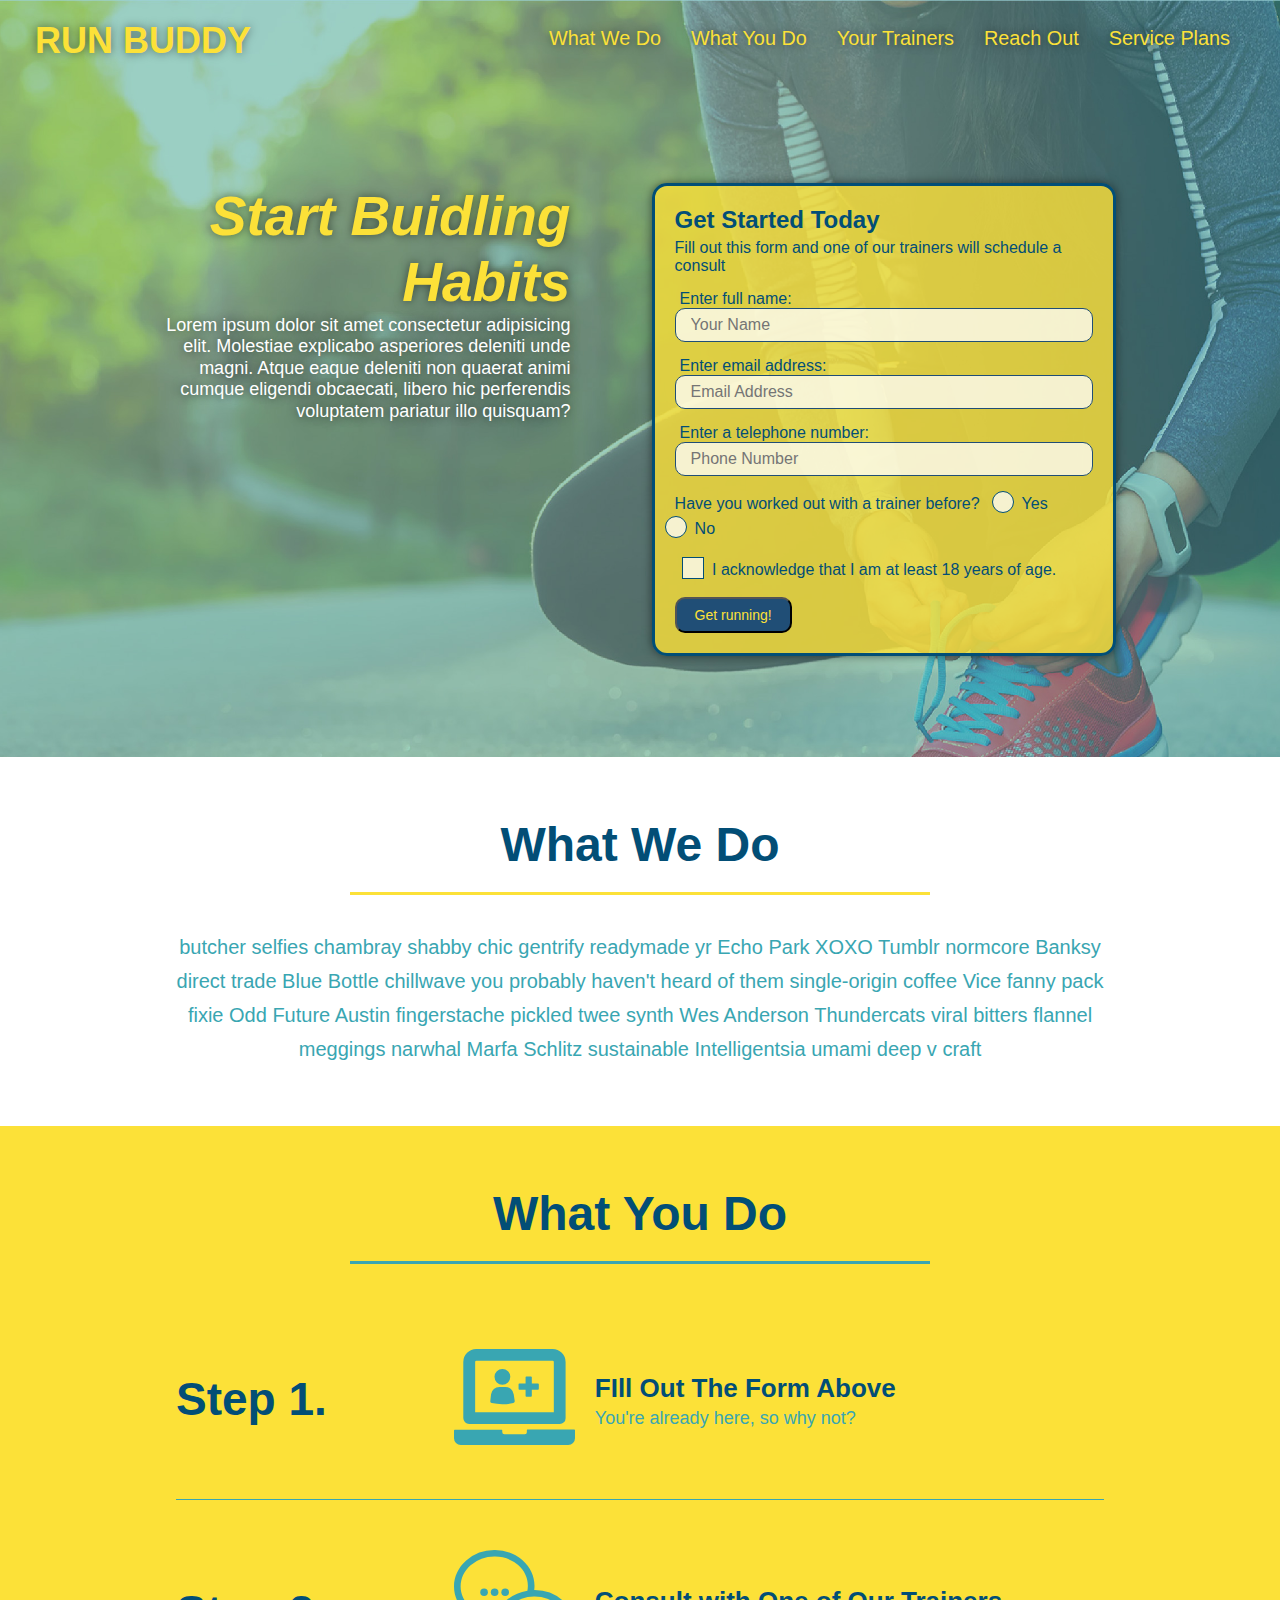
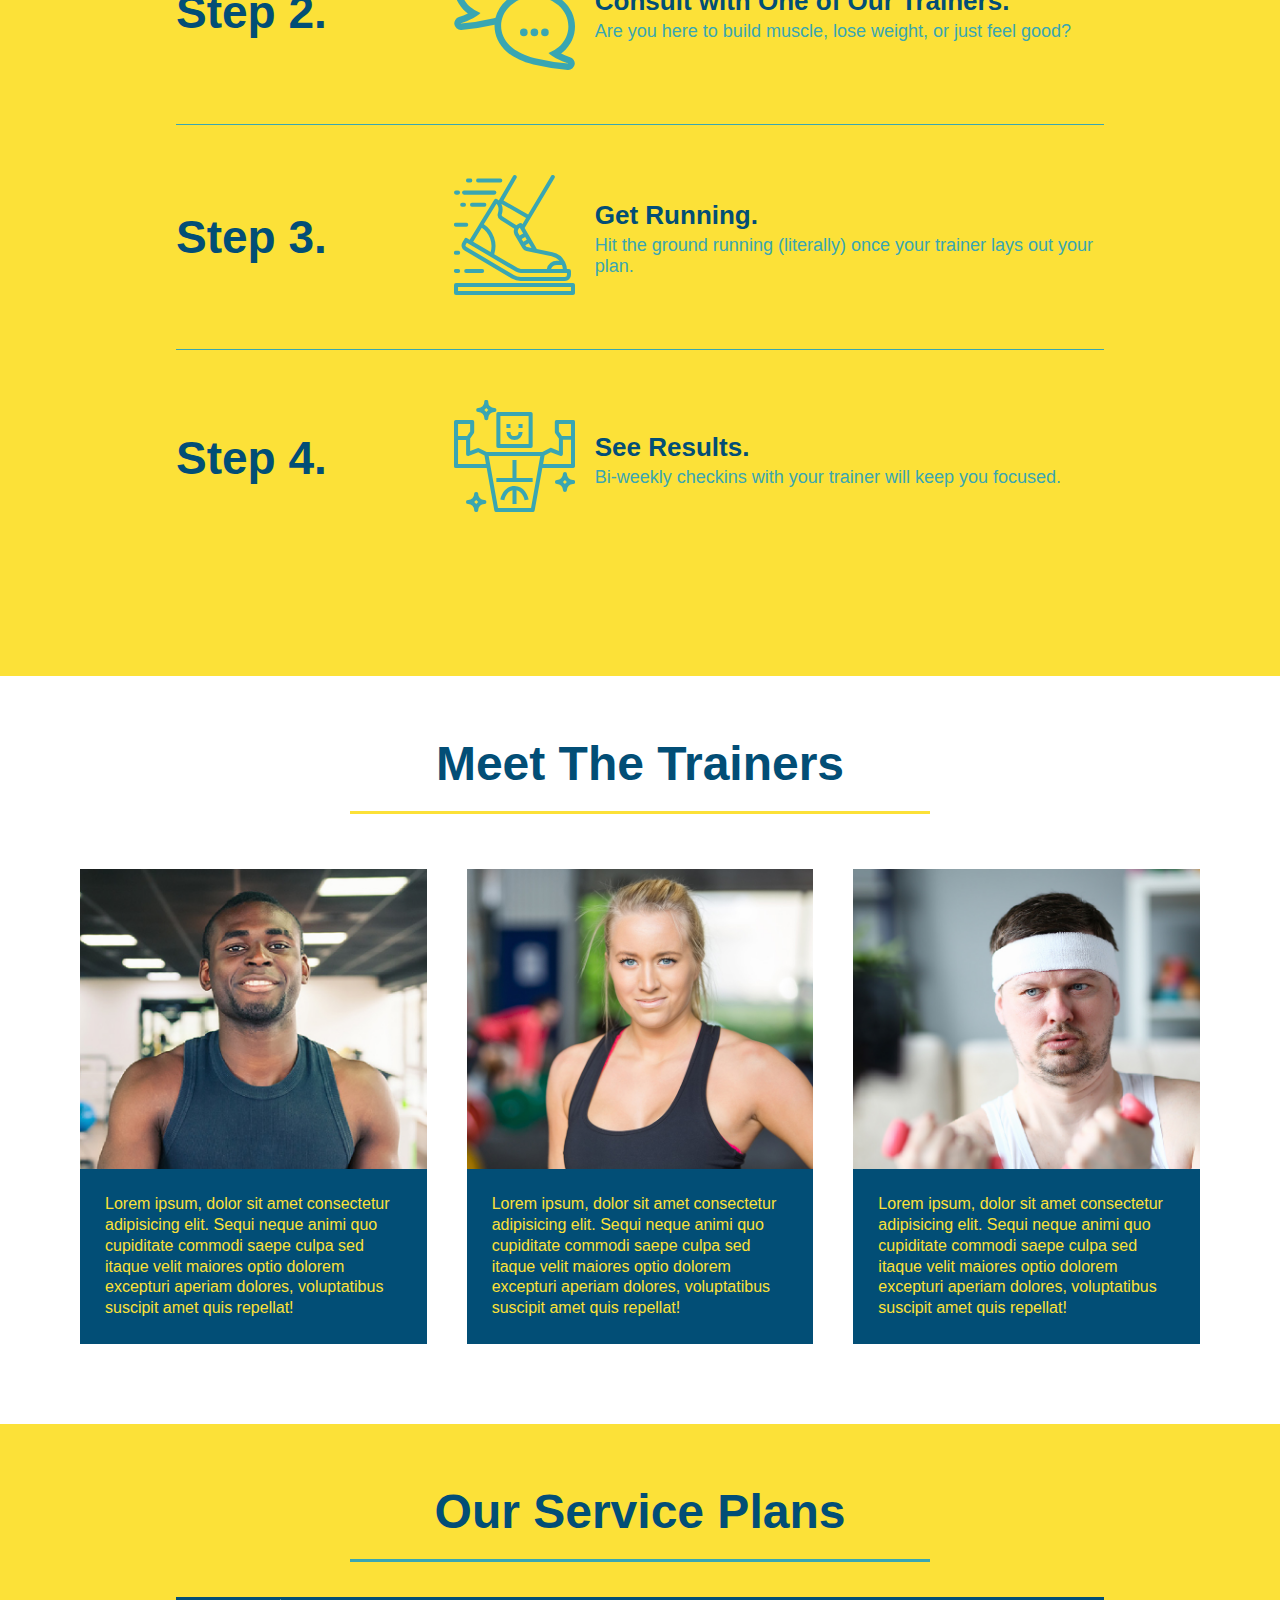
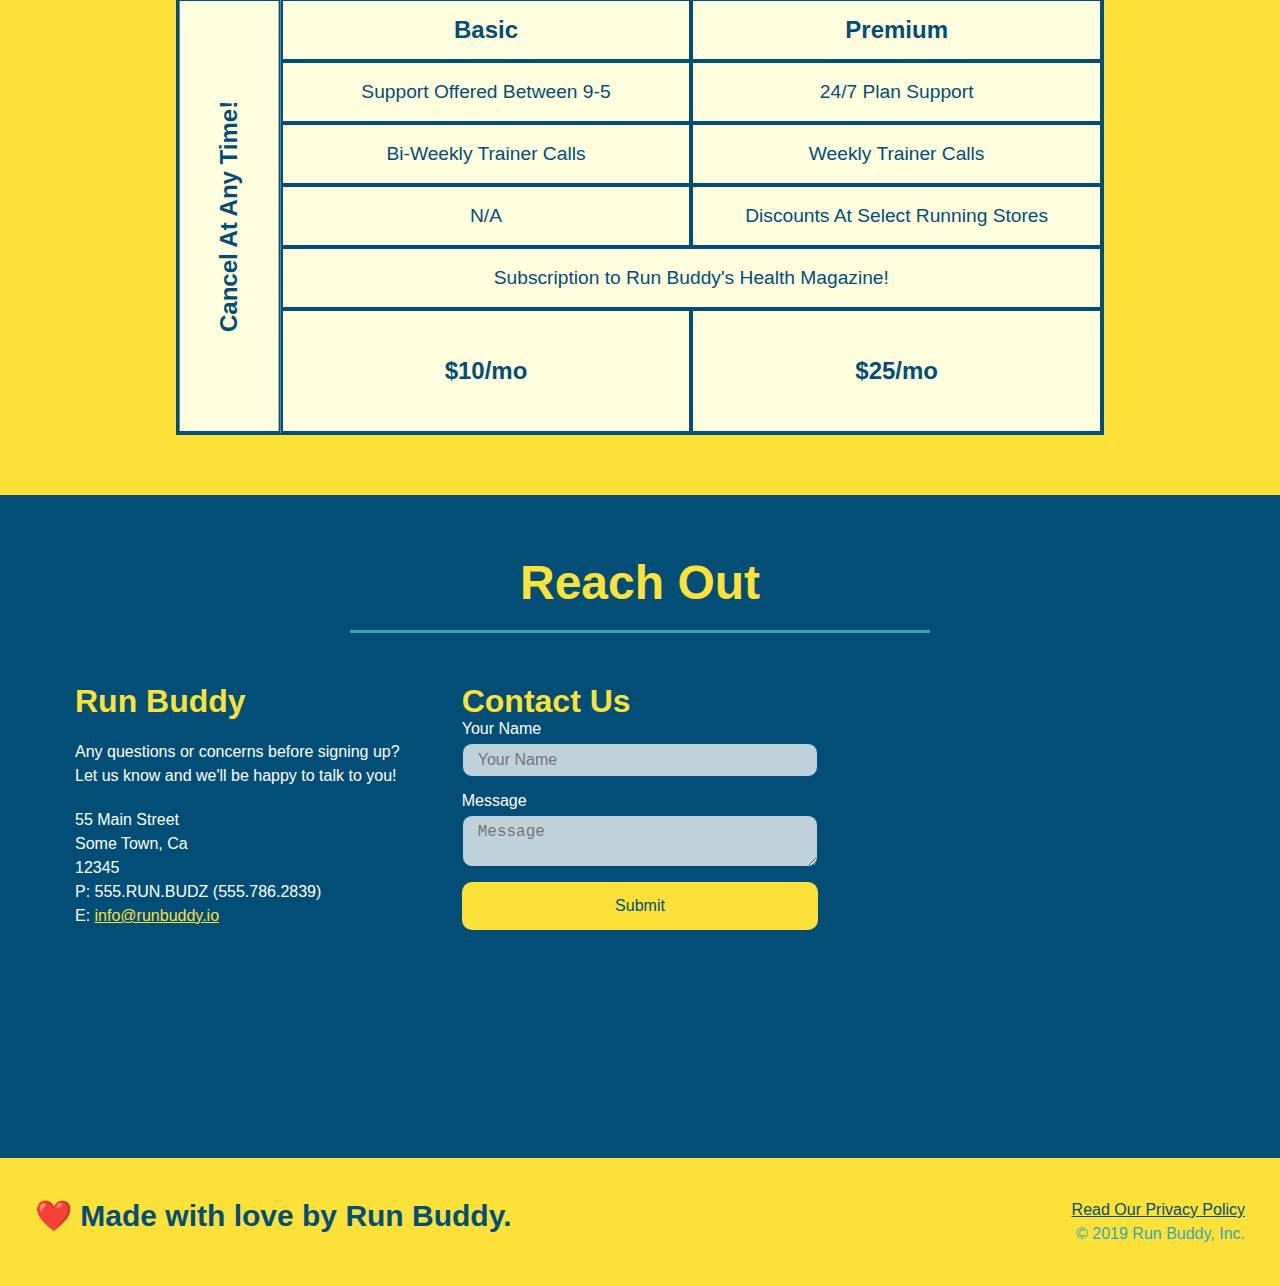
<file: index.html>
<!DOCTYPE html>
<html lang="en">

<head>
    <meta charset="UTF-8" />
    <title>Run Buddy!</title>

    <!-- Mobile -->
    <meta name="viewport" content="width=device-width, initial-scale=1.0" />
    <!-- CSS Style Sheet -->
    <link rel="stylesheet" href=" ./assets/css/style.css" />
</head>

<body>
    <!-- navigation -->
    <header>
        <h1>
            <a href="/">RUN BUDDY</a>
        </h1>
        <nav>
            <!-- Unordered list element -->
            <ul>
                <!-- List item element -->
                <li>
                    <!-- Anchor element -->
                    <a href="#what-we-do">What We Do</a>
                </li>
                <li>
                    <a href="#what-you-do">What You Do</a>
                </li>
                <li>
                    <a href="#your-trainers">Your Trainers</a>
                </li>
                <li>
                    <a href="#reach-out">Reach Out</a>
                </li>
                <li>
                    <a href="#service-plans">Service Plans</a>
                </li>
            </ul>
        </nav>
    </header>

    <!-- hero/jumbotron -->
    <section class="hero">
        <div class="hero-cta">
            <h2> Start Buidling Habits</h2>
            <p> Lorem ipsum dolor sit amet consectetur adipisicing elit. Molestiae explicabo asperiores
                deleniti unde magni. Atque eaque deleniti non quaerat animi cumque eligendi obcaecati,
                libero hic perferendis voluptatem pariatur illo quisquam?
            </p>
        </div>
        <div class="hero-form">
            <h3>Get Started Today</h3>
            <p>Fill out this form and one of our trainers will schedule a consult</p>

            <!-- Add form element -->
            <form>
                <label for="name">Enter full name:</label>
                <input type="text" placeholder="Your Name" name="name" id="name" class="form-input" />
                <label for="email">Enter email address:</label>
                <input type="email" placeholder="Email Address" name="email" id="email" class="form-input" />
                <label for="phone">Enter a telephone number:</label>
                <input type="tel" placeholder="Phone Number" name="phone" id="phone" class="form-input" />
                <p>
                    Have you worked out with a trainer before?
                    <span class="radio-wrapper">
                        <input type="radio" name="trainer-confirm" id="trainer-yes" />
                        <label for="trainer-yes">Yes</label>
                    </span>
                    <span class="radio-wrapper">
                        <input type="radio" name="trainer-confirm" id="trainer-no" />
                        <label for="trainer-no">No</label>
                    </span>
                </p>
                <p>
                    <span class="checkbox-wrapper">
                        <input type="checkbox" name="age-confirm" id="checkbox" />
                        <label for="checkbox">I acknowledge that I am at least 18 years of age.</label>
                    </span>
                </p>
                <button type="submit">
                    Get running!
                </button>
            </form>
        </div>
    </section>
    <!-- end hero -->

    <!-- "what we do" section-->
    <section id="what-we-do" class="intro">
        <div class="flex-row">
            <h2 class="section-title primary-border">What We Do</h2>
        </div>
        <div class="flex-row">
            <p>
                butcher selfies chambray shabby chic gentrify readymade yr Echo Park XOXO Tumblr normcore Banksy direct
                trade Blue Bottle chillwave you probably haven't heard of them single-origin coffee Vice fanny pack
                fixie
                Odd Future Austin fingerstache pickled twee synth Wes Anderson Thundercats viral bitters flannel
                meggings
                narwhal Marfa Schlitz sustainable Intelligentsia umami deep v craft
            </p>
        </div>
    </section>

    <!-- "what you do" section -->
    <section id="what-you-do" class="steps">
        <div class="flex-row">
            <h2 class="section-title secondary-border">What You Do</h2>
        </div>
        <div class="step">
            <h3>Step 1. </h3>
            <div class="step-info">
                <div class="step-img">
                    <img src="./assets/images/step-1.svg" alt="" />
                </div>
                <div class="step-text">
                    <h4>FIll Out The Form Above</h4>
                    <p>You're already here, so why not?</p>
                </div>
            </div>
        </div>

        <div class="step">
            <h3>Step 2. </h3>
            <div class="step-info">
                <div class="step-img">
                    <img src="./assets/images/step-2.svg" alt="" />
                </div>
                <div class="step-text">
                    <h4>Consult with One of Our Trainers.</h4>
                    <p>Are you here to build muscle, lose weight, or just feel good?</p>
                </div>
            </div>
        </div>

        <div class="step">
            <h3>Step 3. </h3>
            <div class="step-info">
                <div class="step-img">
                    <img src="./assets/images/step-3.svg" alt="" />
                </div>
                <div class="step-text">
                    <h4>Get Running.</h4>
                    <p>Hit the ground running (literally) once your trainer lays out your plan.</p>
                </div>
            </div>
        </div>

        <div class="step">
            <h3>Step 4. </h3>
            <div class="step-info">
                <div class="step-img">
                    <img src="./assets/images/step-4.svg" alt="" />
                </div>
                <div class="step-text">
                    <h4>See Results.</h4>
                    <p>Bi-weekly checkins with your trainer will keep you focused.</p>
                </div>
            </div>
        </div>

    </section>

    <!-- "meet the trainers" section-->
    <section id="your-trainers">
        <div class="flex-row">
            <h2 class="section-title primary-border">
                Meet The Trainers</h2>
        </div>

        <!-- first trainer bio -->
        <div class="trainers">
            <article class="trainer">
                <div class="trainer-img trainer-1">
                  <div>
                    <h3>Arron Stephens</h3>
                    <h4>Speed / Strength</h4>
                  </div>
                </div>
                <div class="trainer-bio">
                    <h3>Arron Stephens</h3>
                    <h4>Speed / Strength</h4>
                  <p>
                    Lorem ipsum, dolor sit amet consectetur adipisicing elit. Sequi neque animi quo cupiditate commodi saepe culpa sed itaque velit maiores optio dolorem excepturi aperiam dolores, voluptatibus suscipit amet quis repellat!
                  </p>
                </div>
              </article>

            <!-- second trainer bio -->
            <article class="trainer">
                <div class="trainer-img trainer-2">
                  <div>
                    <h3>Joanna Gill</h3>
                    <h4>Endurance</h4>
                  </div>
                </div>
                <div class="trainer-bio">
                    <h3>Joanna Gill</h3>
                    <h4>Endurance</h4>
                  <p>
                    Lorem ipsum, dolor sit amet consectetur adipisicing elit. Sequi neque animi quo cupiditate commodi saepe culpa sed itaque velit maiores optio dolorem excepturi aperiam dolores, voluptatibus suscipit amet quis repellat!
                  </p>
                </div>
              </article>

            <!-- third trainer bio -->
            <article class="trainer">
                <div class="trainer-img trainer-3">
                  <div>
                    <h3>Harry "the Headband" Smtih</h3>
                    <h4>Strength</h4>
                  </div>
                </div>
                <div class="trainer-bio">
                    <h3>Harry "the Headband" Smtih</h3>
                    <h4>Strength</h4>
                  <p>
                    Lorem ipsum, dolor sit amet consectetur adipisicing elit. Sequi neque animi quo cupiditate commodi saepe culpa sed itaque velit maiores optio dolorem excepturi aperiam dolores, voluptatibus suscipit amet quis repellat!
                  </p>
                </div>
              </article>
        </div>
    </section>

    <!-- Grid -->
    <section id="service-plans" class="services">
        <h2 class="section-title secondary-border">
            Our Service Plans
        </h2>
        <div class="service-grid-wrapper">
            <div class="service-grid-container">
                <!-- Headers -->
                <div class="service-grid-item grid-head basic">
                    Basic
                </div>
                <div class="service-grid-item grid-head premium">
                    Premium
                </div>
                <!-- Body -->
                <div class="service-grid-item basic">
                    Support Offered Between 9-5
                </div>

                <div class="service-grid-item premium">
                    24/7 Plan Support
                </div>

                <div class="service-grid-item basic">
                    Bi-Weekly Trainer Calls
                </div>

                <div class="service-grid-item premium">
                    Weekly Trainer Calls
                </div>

                <div class="service-grid-item basic">
                    N/A
                </div>

                <div class="service-grid-item premium">
                    Discounts At Select Running Stores
                </div>

                <div class="service-grid-item both">
                    Subscription to Run Buddy's Health Magazine!
                </div>

                <div class="service-grid-item grid-price basic">
                    $10/mo
                </div>

                <div class="service-grid-item grid-price premium">
                    $25/mo
                </div>

                <div class="service-grid-item cancel">
                    Cancel At Any Time!
                </div>
            </div> <!-- div service-grid-container -->
        </div> <!-- div service-grid-wrapper -->
    </section>
    <!-- "reach out" section -->
    <section id="reach-out" class="contact">
        <div class="flex-row">
            <h2 class="section-title secondary-border">Reach Out</h2>
        </div>

        <div class="contact-info">
            <div>
                <h3>Run Buddy</h3>
                <p>
                    Any questions or concerns before signing up?
                    <br />
                    Let us know and we'll be happy to talk to you!
                </p>
                <address>
                    55 Main Street <br />
                    Some Town, Ca <br />
                    12345<br />
                    P: 555.RUN.BUDZ (555.786.2839)<br />
                    E: <a href="mailto:info@runbuddy.io">info@runbuddy.io</a>
                </address>
            </div>

            <!-- Contact form -->
            <div class="contact-form">
                <h3>Contact Us</h3>
                <form>
                    <label for="contact-name">Your Name</label>
                    <input type="text" id="contact-name" placeholder="Your Name" />

                    <label for="contact-message">Message</label>
                    <textarea id="contact-message" placeholder="Message"></textarea>

                    <button type="submit">Submit</button>
                </form>
            </div>

            <iframe
                src="https://www.google.com/maps/embed?pb=!1m18!1m12!1m3!1d3027.8630593709336!2d-111.97360408473523!3d40.632901879340686!2m3!1f0!2f0!3f0!3m2!1i1024!2i768!4f13.1!3m3!1m2!1s0x87528ea37457ff85%3A0x1d6c4b66706027a3!2s6507%20Westbrook%20Dr%20W%2C%20West%20Jordan%2C%20UT%2084084!5e0!3m2!1sen!2sus!4v1603936487945!5m2!1sen!2sus"
                frameborder="0" allowfullscreen style="border:0">
            </iframe>
        </div>
    </section>

    <!-- footer -->
    <footer>
        <h2>❤️ Made with love by Run Buddy.</h2>
        <div>
            <a href="./privacy-policy.html">Read Our Privacy Policy</a><br />
            &copy; 2019 Run Buddy, Inc.
        </div>
    </footer>
</body>

</html>
</file>
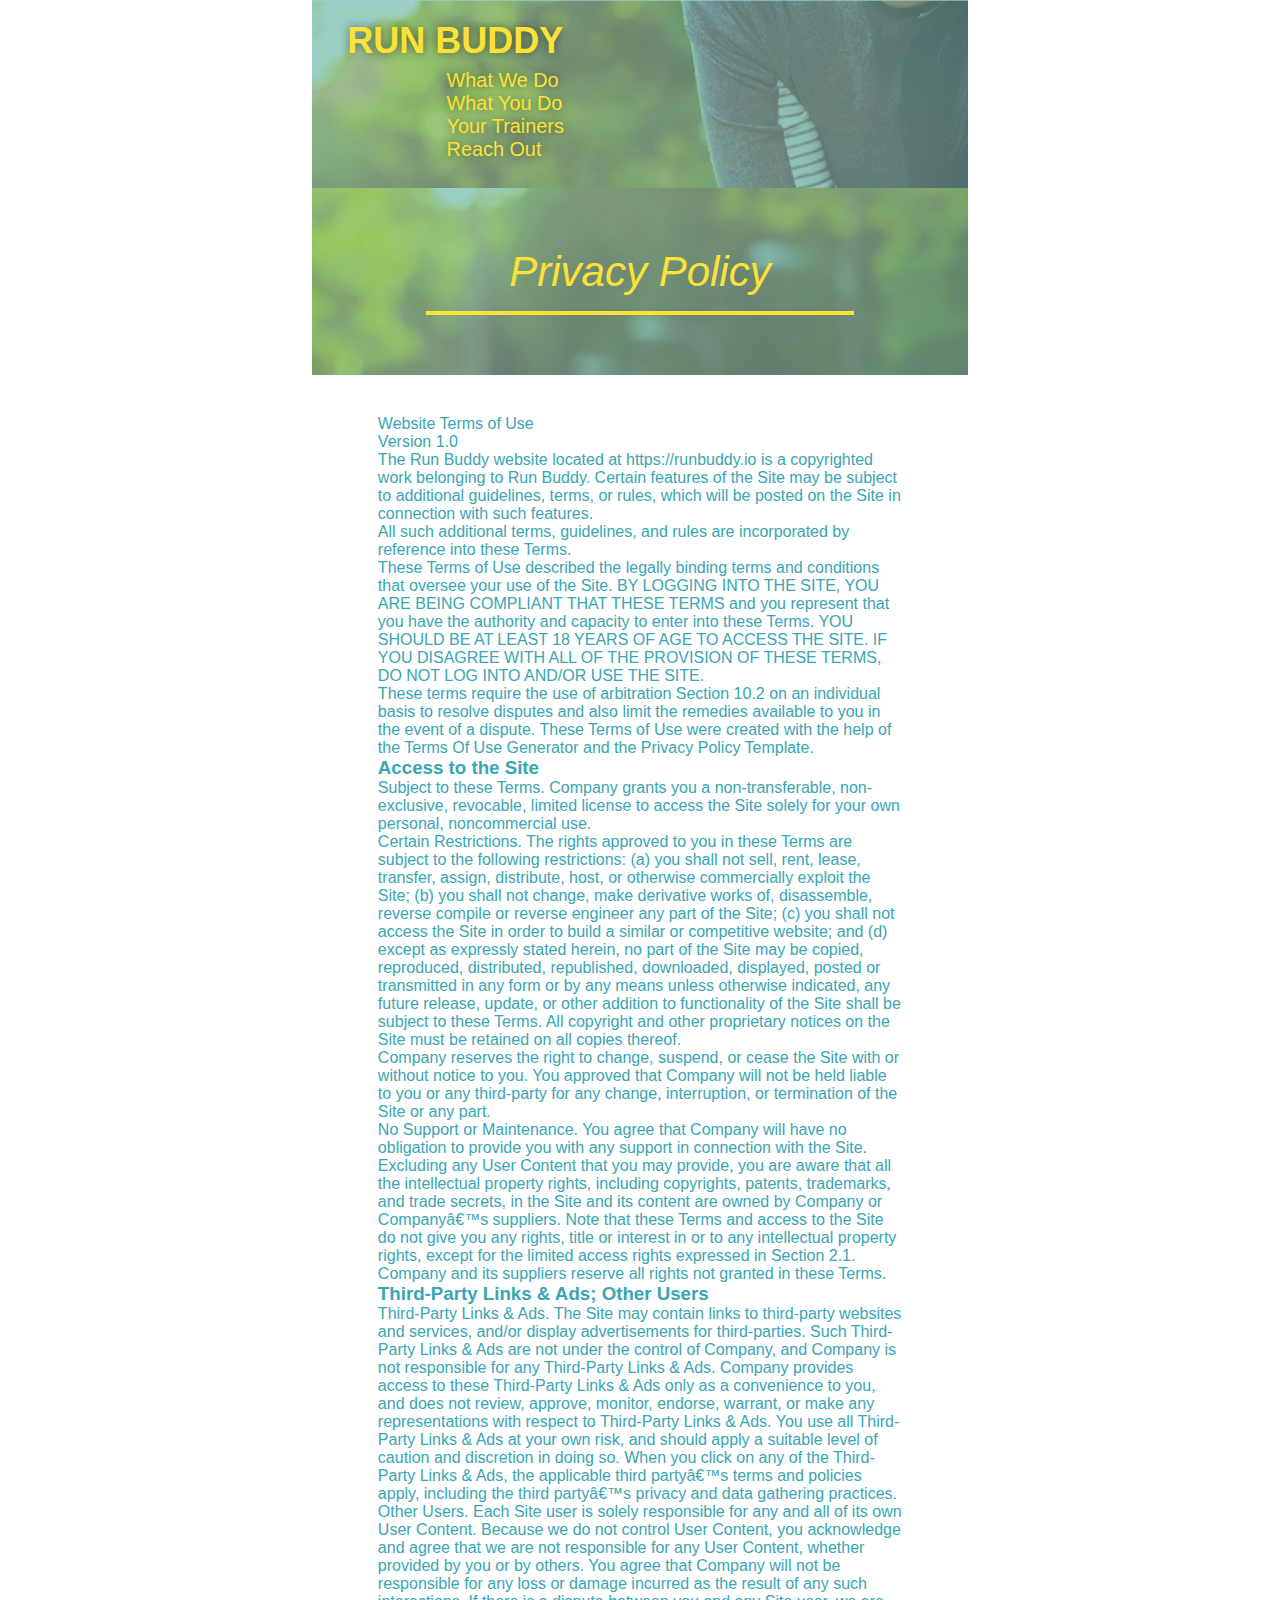
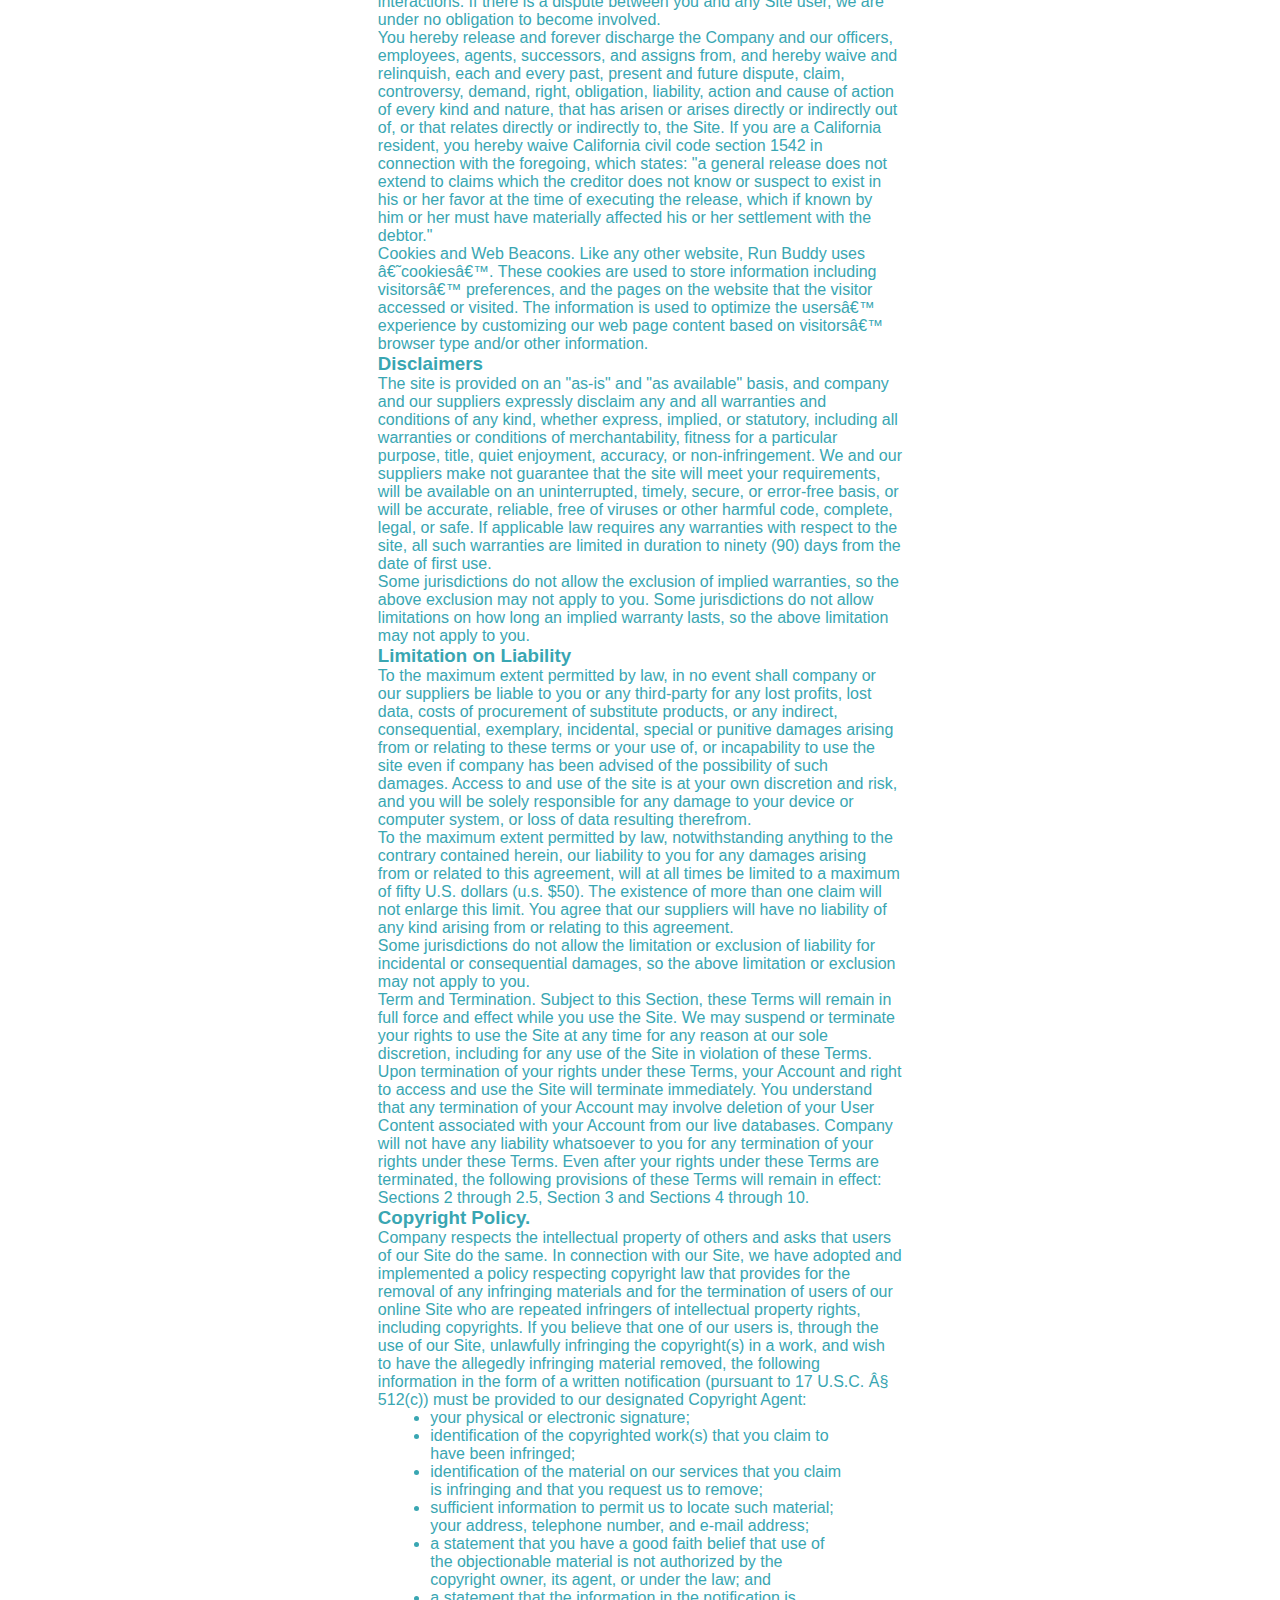
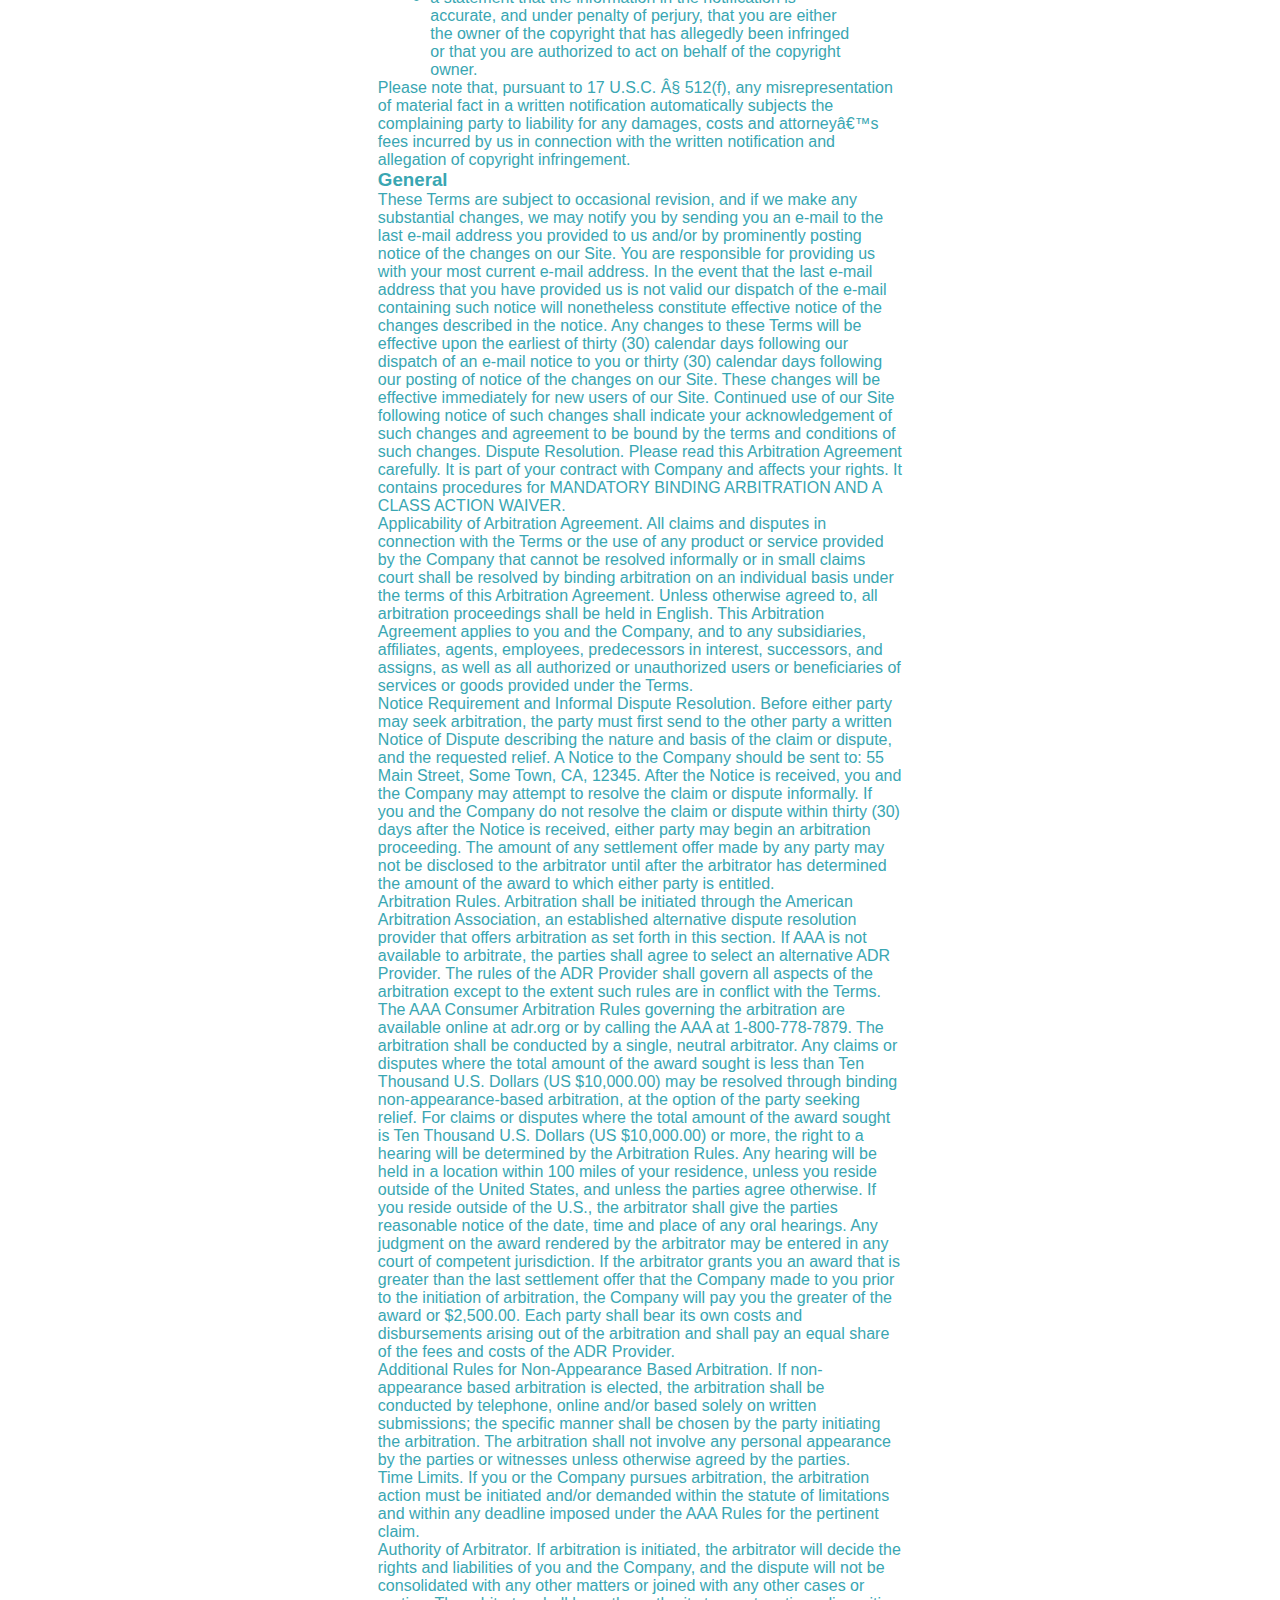
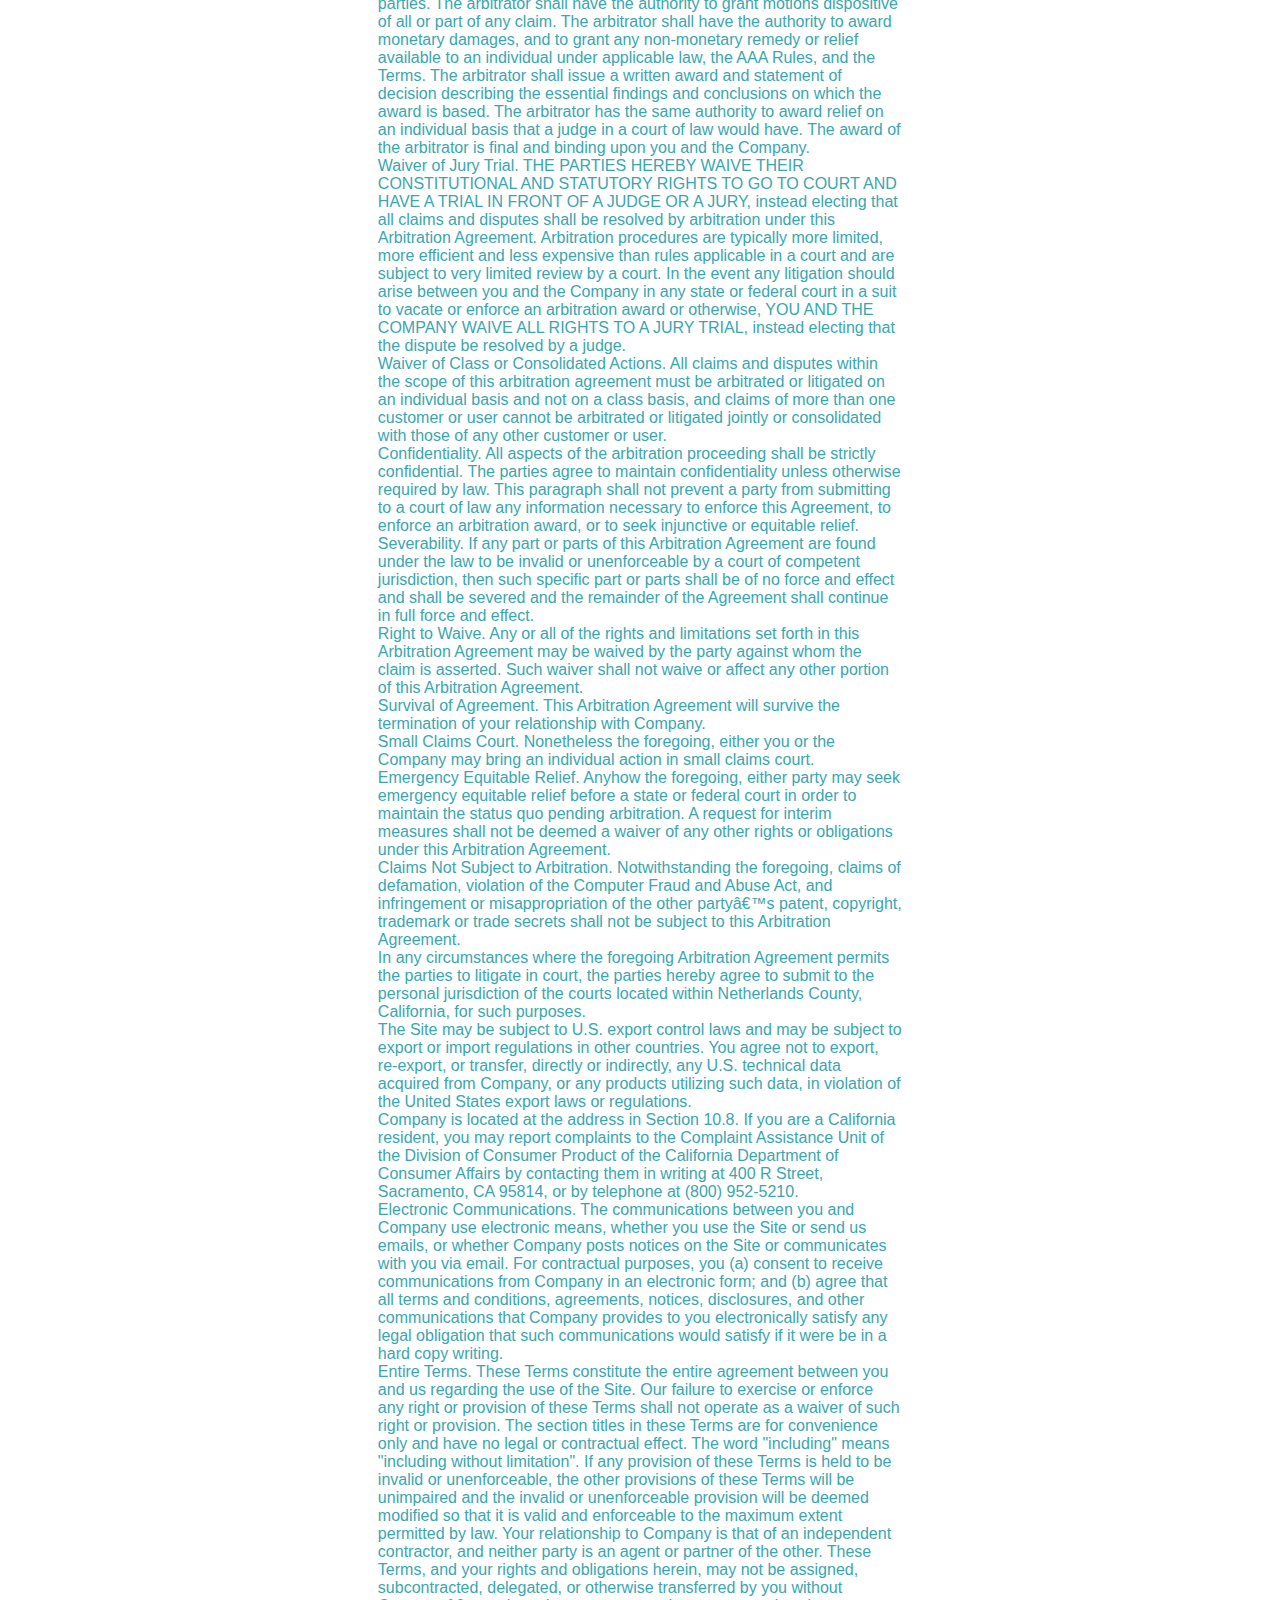
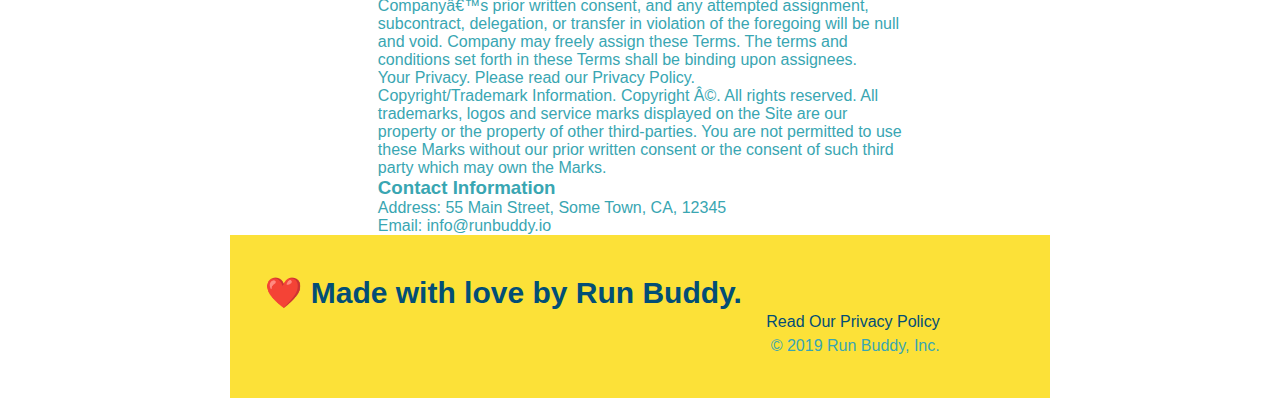
<file: privacy-policy.html>
<!DOCTYPE html>
<html lang="en">
    <head>
        <meta charset="UTF-8" />
        <title>Privacy Policy - Run Buddy</title>

        <!-- Mobile -->
        <meta name="viewport" content="width=device-width, initial-scale=1.0" />

        <!-- stylesheets -->
        <link rel="stylesheet" href="./assets/css/style.css" />
        <link rel="stylesheet" href="assets/css/secondary-styles.css" />
    </head>
    <body>
        <!-- Navigation -->
        <header>
            <h1>
                <a href="/">RUN BUDDY</a>
            </h1>
            <nav>
                <!-- Unordered list element -->
                <ul>
                    <!-- List item element -->
                    <li>
                        <!-- Anchor element -->
                        <a href="./index.html#what-we-do">What We Do</a>
                    </li>
                    <li>
                        <a href="./index.html#what-you-do">What You Do</a>
                    </li>
                    <li>
                        <a href="./index.html#your-trainers">Your Trainers</a>
                    </li>
                    <li>
                        <a href="./index.html#reach-out">Reach Out</a>
                    </li>
                </ul>
            </nav>
            </header>

            <section class="hero">
                <h2 class="page-title">
                    Privacy Policy
                </h2>
            </section>
        <!-- Privacy Policy -->
            <article class="secondary content">
                
      <p>
        Website Terms of Use
      </p>

      <p>
        Version 1.0
      </p>

      <p>
        The Run Buddy website located at https://runbuddy.io is a copyrighted work belonging to Run Buddy. Certain
        features of the Site may be subject to additional guidelines, terms, or rules, which will be posted on the Site
        in connection with such features.
      </p>

      <p>
        All such additional terms, guidelines, and rules are incorporated by reference into these Terms.
      </p>

      <p>
        These Terms of Use described the legally binding terms and conditions that oversee your use of the Site. BY
        LOGGING INTO THE SITE, YOU ARE BEING COMPLIANT THAT THESE TERMS and you represent that you have the authority
        and capacity to enter into these Terms. YOU SHOULD BE AT LEAST 18 YEARS OF AGE TO ACCESS THE SITE. IF YOU
        DISAGREE WITH ALL OF THE PROVISION OF THESE TERMS, DO NOT LOG INTO AND/OR USE THE SITE.
      </p>

      <p>
        These terms require the use of arbitration Section 10.2 on an individual basis to resolve disputes and also
        limit the remedies available to you in the event of a dispute. These Terms of Use were created with the help of
        the Terms Of Use Generator and the Privacy Policy Template.
      </p>

      <h3>
        Access to the Site
      </h3>

      <p>
        Subject to these Terms. Company grants you a non-transferable, non-exclusive, revocable, limited license to
        access the Site solely for your own personal, noncommercial use.
      </p>

      <p>
        Certain Restrictions. The rights approved to you in these Terms are subject to the following restrictions: (a)
        you shall not sell, rent, lease, transfer, assign, distribute, host, or otherwise commercially exploit the Site;
        (b) you shall not change, make derivative works of, disassemble, reverse compile or reverse engineer any part of
        the Site; (c) you shall not access the Site in order to build a similar or competitive website; and (d) except
        as expressly stated herein, no part of the Site may be copied, reproduced, distributed, republished, downloaded,
        displayed, posted or transmitted in any form or by any means unless otherwise indicated, any future release,
        update, or other addition to functionality of the Site shall be subject to these Terms. All copyright and other
        proprietary notices on the Site must be retained on all copies thereof.
      </p>

      <p>
        Company reserves the right to change, suspend, or cease the Site with or without notice to you. You approved
        that Company will not be held liable to you or any third-party for any change, interruption, or termination of
        the Site or any part.
      </p>

      <p>
        No Support or Maintenance. You agree that Company will have no obligation to provide you with any support in
        connection with the Site.
      </p>

      <p>
        Excluding any User Content that you may provide, you are aware that all the intellectual property rights,
        including copyrights, patents, trademarks, and trade secrets, in the Site and its content are owned by Company
        or Companyâ€™s suppliers. Note that these Terms and access to the Site do not give you any rights, title or
        interest in or to any intellectual property rights, except for the limited access rights expressed in Section
        2.1. Company and its suppliers reserve all rights not granted in these Terms.
      </p>

      <h3>
        Third-Party Links & Ads; Other Users
      </h3>

      <p>
        Third-Party Links & Ads. The Site may contain links to third-party websites and services, and/or display
        advertisements for third-parties. Such Third-Party Links & Ads are not under the control of Company, and Company
        is not responsible for any Third-Party Links & Ads. Company provides access to these Third-Party Links & Ads
        only as a convenience to you, and does not review, approve, monitor, endorse, warrant, or make any
        representations with respect to Third-Party Links & Ads. You use all Third-Party Links & Ads at your own risk,
        and should apply a suitable level of caution and discretion in doing so. When you click on any of the
        Third-Party Links & Ads, the applicable third partyâ€™s terms and policies apply, including the third partyâ€™s
        privacy and data gathering practices.
      </p>

      <p>
        Other Users. Each Site user is solely responsible for any and all of its own User Content. Because we do not
        control User Content, you acknowledge and agree that we are not responsible for any User Content, whether
        provided by you or by others. You agree that Company will not be responsible for any loss or damage incurred as
        the result of any such interactions. If there is a dispute between you and any Site user, we are under no
        obligation to become involved.
      </p>

      <p>
        You hereby release and forever discharge the Company and our officers, employees, agents, successors, and
        assigns from, and hereby waive and relinquish, each and every past, present and future dispute, claim,
        controversy, demand, right, obligation, liability, action and cause of action of every kind and nature, that has
        arisen or arises directly or indirectly out of, or that relates directly or indirectly to, the Site. If you are
        a California resident, you hereby waive California civil code section 1542 in connection with the foregoing,
        which states: "a general release does not extend to claims which the creditor does not know or suspect to exist
        in his or her favor at the time of executing the release, which if known by him or her must have materially
        affected his or her settlement with the debtor."
      </p>

      <p>
        Cookies and Web Beacons. Like any other website, Run Buddy uses â€˜cookiesâ€™. These cookies are used to store
        information including visitorsâ€™ preferences, and the pages on the website that the visitor accessed or visited.
        The information is used to optimize the usersâ€™ experience by customizing our web page content based on visitorsâ€™
        browser type and/or other information.
      </p>

      <h3>
        Disclaimers
      </h3>

      <p>
        The site is provided on an "as-is" and "as available" basis, and company and our suppliers expressly disclaim
        any and all warranties and conditions of any kind, whether express, implied, or statutory, including all
        warranties or conditions of merchantability, fitness for a particular purpose, title, quiet enjoyment, accuracy,
        or non-infringement. We and our suppliers make not guarantee that the site will meet your requirements, will be
        available on an uninterrupted, timely, secure, or error-free basis, or will be accurate, reliable, free of
        viruses or other harmful code, complete, legal, or safe. If applicable law requires any warranties with respect
        to the site, all such warranties are limited in duration to ninety (90) days from the date of first use.
      </p>

      <p>
        Some jurisdictions do not allow the exclusion of implied warranties, so the above exclusion may not apply to
        you. Some jurisdictions do not allow limitations on how long an implied warranty lasts, so the above limitation
        may not apply to you.
      </p>

      <h3>
        Limitation on Liability
      </h3>

      <p>
        To the maximum extent permitted by law, in no event shall company or our suppliers be liable to you or any
        third-party for any lost profits, lost data, costs of procurement of substitute products, or any indirect,
        consequential, exemplary, incidental, special or punitive damages arising from or relating to these terms or
        your use of, or incapability to use the site even if company has been advised of the possibility of such
        damages. Access to and use of the site is at your own discretion and risk, and you will be solely responsible
        for any damage to your device or computer system, or loss of data resulting therefrom.
      </p>

      <p>
        To the maximum extent permitted by law, notwithstanding anything to the contrary contained herein, our liability
        to you for any damages arising from or related to this agreement, will at all times be limited to a maximum of
        fifty U.S. dollars (u.s. $50). The existence of more than one claim will not enlarge this limit. You agree that
        our suppliers will have no liability of any kind arising from or relating to this agreement.
      </p>

      <p>
        Some jurisdictions do not allow the limitation or exclusion of liability for incidental or consequential
        damages, so the above limitation or exclusion may not apply to you.
      </p>

      <p>
        Term and Termination. Subject to this Section, these Terms will remain in full force and effect while you use
        the Site. We may suspend or terminate your rights to use the Site at any time for any reason at our sole
        discretion, including for any use of the Site in violation of these Terms. Upon termination of your rights under
        these Terms, your Account and right to access and use the Site will terminate immediately. You understand that
        any termination of your Account may involve deletion of your User Content associated with your Account from our
        live databases. Company will not have any liability whatsoever to you for any termination of your rights under
        these Terms. Even after your rights under these Terms are terminated, the following provisions of these Terms
        will remain in effect: Sections 2 through 2.5, Section 3 and Sections 4 through 10.
      </p>

      <h3>
        Copyright Policy.
      </h3>

      <p>
        Company respects the intellectual property of others and asks that users of our Site do the same. In connection
        with our Site, we have adopted and implemented a policy respecting copyright law that provides for the removal
        of any infringing materials and for the termination of users of our online Site who are repeated infringers of
        intellectual property rights, including copyrights. If you believe that one of our users is, through the use of
        our Site, unlawfully infringing the copyright(s) in a work, and wish to have the allegedly infringing material
        removed, the following information in the form of a written notification (pursuant to 17 U.S.C. Â§ 512(c)) must
        be provided to our designated Copyright Agent:
      </p>

      <ul>
        <li>
          your physical or electronic signature;
        </li>
        <li>
          identification of the copyrighted work(s) that you claim to have been infringed;
        </li>
        <li>
          identification of the material on our services that you claim is infringing and that you request us to remove;
        </li>
        <li>
          sufficient information to permit us to locate such material; your address, telephone number, and e-mail
          address;
        </li>
        <li>
          a statement that you have a good faith belief that use of the objectionable material is not authorized by the
          copyright owner, its agent, or under the law; and
        </li>
        <li>
          a statement that the information in the notification is accurate, and under penalty of perjury, that you are
          either the owner of the copyright that has allegedly been infringed or that you are authorized to act on
          behalf of the copyright owner.
        </li>
      </ul>

      <p>
        Please note that, pursuant to 17 U.S.C. Â§ 512(f), any misrepresentation of material fact in a written
        notification automatically subjects the complaining party to liability for any damages, costs and attorneyâ€™s
        fees incurred by us in connection with the written notification and allegation of copyright infringement.
      </p>

      <h3>
        General
      </h3>

      <p>
        These Terms are subject to occasional revision, and if we make any substantial changes, we may notify you by
        sending you an e-mail to the last e-mail address you provided to us and/or by prominently posting notice of the
        changes on our Site. You are responsible for providing us with your most current e-mail address. In the event
        that the last e-mail address that you have provided us is not valid our dispatch of the e-mail containing such
        notice will nonetheless constitute effective notice of the changes described in the notice. Any changes to these
        Terms will be effective upon the earliest of thirty (30) calendar days following our dispatch of an e-mail
        notice to you or thirty (30) calendar days following our posting of notice of the changes on our Site. These
        changes will be effective immediately for new users of our Site. Continued use of our Site following notice of
        such changes shall indicate your acknowledgement of such changes and agreement to be bound by the terms and
        conditions of such changes. Dispute Resolution. Please read this Arbitration Agreement carefully. It is part of
        your contract with Company and affects your rights. It contains procedures for MANDATORY BINDING ARBITRATION AND
        A CLASS ACTION WAIVER.
      </p>

      <p>
        Applicability of Arbitration Agreement. All claims and disputes in connection with the Terms or the use of any
        product or service provided by the Company that cannot be resolved informally or in small claims court shall be
        resolved by binding arbitration on an individual basis under the terms of this Arbitration Agreement. Unless
        otherwise agreed to, all arbitration proceedings shall be held in English. This Arbitration Agreement applies to
        you and the Company, and to any subsidiaries, affiliates, agents, employees, predecessors in interest,
        successors, and assigns, as well as all authorized or unauthorized users or beneficiaries of services or goods
        provided under the Terms.
      </p>

      <p>
        Notice Requirement and Informal Dispute Resolution. Before either party may seek arbitration, the party must
        first send to the other party a written Notice of Dispute describing the nature and basis of the claim or
        dispute, and the requested relief. A Notice to the Company should be sent to: 55 Main Street, Some Town, CA,
        12345. After the Notice is received, you and the Company may attempt to resolve the claim or dispute informally.
        If you and the Company do not resolve the claim or dispute within thirty (30) days after the Notice is received,
        either party may begin an arbitration proceeding. The amount of any settlement offer made by any party may not
        be disclosed to the arbitrator until after the arbitrator has determined the amount of the award to which either
        party is entitled.
      </p>

      <p>
        Arbitration Rules. Arbitration shall be initiated through the American Arbitration Association, an established
        alternative dispute resolution provider that offers arbitration as set forth in this section. If AAA is not
        available to arbitrate, the parties shall agree to select an alternative ADR Provider. The rules of the ADR
        Provider shall govern all aspects of the arbitration except to the extent such rules are in conflict with the
        Terms. The AAA Consumer Arbitration Rules governing the arbitration are available online at adr.org or by
        calling the AAA at 1-800-778-7879. The arbitration shall be conducted by a single, neutral arbitrator. Any
        claims or disputes where the total amount of the award sought is less than Ten Thousand U.S. Dollars (US
        $10,000.00) may be resolved through binding non-appearance-based arbitration, at the option of the party seeking
        relief. For claims or disputes where the total amount of the award sought is Ten Thousand U.S. Dollars (US
        $10,000.00) or more, the right to a hearing will be determined by the Arbitration Rules. Any hearing will be
        held in a location within 100 miles of your residence, unless you reside outside of the United States, and
        unless the parties agree otherwise. If you reside outside of the U.S., the arbitrator shall give the parties
        reasonable notice of the date, time and place of any oral hearings. Any judgment on the award rendered by the
        arbitrator may be entered in any court of competent jurisdiction. If the arbitrator grants you an award that is
        greater than the last settlement offer that the Company made to you prior to the initiation of arbitration, the
        Company will pay you the greater of the award or $2,500.00. Each party shall bear its own costs and
        disbursements arising out of the arbitration and shall pay an equal share of the fees and costs of the ADR
        Provider.
      </p>

      <p>
        Additional Rules for Non-Appearance Based Arbitration. If non-appearance based arbitration is elected, the
        arbitration shall be conducted by telephone, online and/or based solely on written submissions; the specific
        manner shall be chosen by the party initiating the arbitration. The arbitration shall not involve any personal
        appearance by the parties or witnesses unless otherwise agreed by the parties.
      </p>

      <p>
        Time Limits. If you or the Company pursues arbitration, the arbitration action must be initiated and/or demanded
        within the statute of limitations and within any deadline imposed under the AAA Rules for the pertinent claim.
      </p>

      <p>
        Authority of Arbitrator. If arbitration is initiated, the arbitrator will decide the rights and liabilities of
        you and the Company, and the dispute will not be consolidated with any other matters or joined with any other
        cases or parties. The arbitrator shall have the authority to grant motions dispositive of all or part of any
        claim. The arbitrator shall have the authority to award monetary damages, and to grant any non-monetary remedy
        or relief available to an individual under applicable law, the AAA Rules, and the Terms. The arbitrator shall
        issue a written award and statement of decision describing the essential findings and conclusions on which the
        award is based. The arbitrator has the same authority to award relief on an individual basis that a judge in a
        court of law would have. The award of the arbitrator is final and binding upon you and the Company.
      </p>

      <p>
        Waiver of Jury Trial. THE PARTIES HEREBY WAIVE THEIR CONSTITUTIONAL AND STATUTORY RIGHTS TO GO TO COURT AND HAVE
        A TRIAL IN FRONT OF A JUDGE OR A JURY, instead electing that all claims and disputes shall be resolved by
        arbitration under this Arbitration Agreement. Arbitration procedures are typically more limited, more efficient
        and less expensive than rules applicable in a court and are subject to very limited review by a court. In the
        event any litigation should arise between you and the Company in any state or federal court in a suit to vacate
        or enforce an arbitration award or otherwise, YOU AND THE COMPANY WAIVE ALL RIGHTS TO A JURY TRIAL, instead
        electing that the dispute be resolved by a judge.
      </p>

      <p>
        Waiver of Class or Consolidated Actions. All claims and disputes within the scope of this arbitration agreement
        must be arbitrated or litigated on an individual basis and not on a class basis, and claims of more than one
        customer or user cannot be arbitrated or litigated jointly or consolidated with those of any other customer or
        user.
      </p>

      <p>
        Confidentiality. All aspects of the arbitration proceeding shall be strictly confidential. The parties agree to
        maintain confidentiality unless otherwise required by law. This paragraph shall not prevent a party from
        submitting to a court of law any information necessary to enforce this Agreement, to enforce an arbitration
        award, or to seek injunctive or equitable relief.
      </p>

      <p>
        Severability. If any part or parts of this Arbitration Agreement are found under the law to be invalid or
        unenforceable by a court of competent jurisdiction, then such specific part or parts shall be of no force and
        effect and shall be severed and the remainder of the Agreement shall continue in full force and effect.
      </p>

      <p>
        Right to Waive. Any or all of the rights and limitations set forth in this Arbitration Agreement may be waived
        by the party against whom the claim is asserted. Such waiver shall not waive or affect any other portion of this
        Arbitration Agreement.
      </p>

      <p>
        Survival of Agreement. This Arbitration Agreement will survive the termination of your relationship with
        Company.
      </p>

      <p>
        Small Claims Court. Nonetheless the foregoing, either you or the Company may bring an individual action in small
        claims court.
      </p>

      <p>
        Emergency Equitable Relief. Anyhow the foregoing, either party may seek emergency equitable relief before a
        state or federal court in order to maintain the status quo pending arbitration. A request for interim measures
        shall not be deemed a waiver of any other rights or obligations under this Arbitration Agreement.
      </p>

      <p>
        Claims Not Subject to Arbitration. Notwithstanding the foregoing, claims of defamation, violation of the
        Computer Fraud and Abuse Act, and infringement or misappropriation of the other partyâ€™s patent, copyright,
        trademark or trade secrets shall not be subject to this Arbitration Agreement.
      </p>

      <p>
        In any circumstances where the foregoing Arbitration Agreement permits the parties to litigate in court, the
        parties hereby agree to submit to the personal jurisdiction of the courts located within Netherlands County,
        California, for such purposes.
      </p>

      <p>
        The Site may be subject to U.S. export control laws and may be subject to export or import regulations in other
        countries. You agree not to export, re-export, or transfer, directly or indirectly, any U.S. technical data
        acquired from Company, or any products utilizing such data, in violation of the United States export laws or
        regulations.
      </p>

      <p>
        Company is located at the address in Section 10.8. If you are a California resident, you may report complaints
        to the Complaint Assistance Unit of the Division of Consumer Product of the California Department of Consumer
        Affairs by contacting them in writing at 400 R Street, Sacramento, CA 95814, or by telephone at (800) 952-5210.
      </p>

      <p>
        Electronic Communications. The communications between you and Company use electronic means, whether you use the
        Site or send us emails, or whether Company posts notices on the Site or communicates with you via email. For
        contractual purposes, you (a) consent to receive communications from Company in an electronic form; and (b)
        agree that all terms and conditions, agreements, notices, disclosures, and other communications that Company
        provides to you electronically satisfy any legal obligation that such communications would satisfy if it were be
        in a hard copy writing.
      </p>

      <p>
        Entire Terms. These Terms constitute the entire agreement between you and us regarding the use of the Site. Our
        failure to exercise or enforce any right or provision of these Terms shall not operate as a waiver of such right
        or provision. The section titles in these Terms are for convenience only and have no legal or contractual
        effect. The word "including" means "including without limitation". If any provision of these Terms is held to be
        invalid or unenforceable, the other provisions of these Terms will be unimpaired and the invalid or
        unenforceable provision will be deemed modified so that it is valid and enforceable to the maximum extent
        permitted by law. Your relationship to Company is that of an independent contractor, and neither party is an
        agent or partner of the other. These Terms, and your rights and obligations herein, may not be assigned,
        subcontracted, delegated, or otherwise transferred by you without Companyâ€™s prior written consent, and any
        attempted assignment, subcontract, delegation, or transfer in violation of the foregoing will be null and void.
        Company may freely assign these Terms. The terms and conditions set forth in these Terms shall be binding upon
        assignees.
      </p>

      <p>
        Your Privacy. Please read our Privacy Policy.
      </p>

      <p>
        Copyright/Trademark Information. Copyright Â©. All rights reserved. All trademarks, logos and service marks
        displayed on the Site are our property or the property of other third-parties. You are not permitted to use
        these Marks without our prior written consent or the consent of such third party which may own the Marks.
      </p>

      <h3>
        Contact Information
      </h3>

      <p>
        Address: 55 Main Street, Some Town, CA, 12345
      </p>

      <p>
        Email: info@runbuddy.io
      </p>

            </article>
        <!-- footer -->
        <footer>
            <h2>❤️ Made with love by Run Buddy.</h2>
            <div>
                <a>Read Our Privacy Policy</a><br />
                &copy; 2019 Run Buddy, Inc.
            </div>
        </footer>
    </body>
</html>
</file>
<file: assets/css/style.css>
:root {
    --primary-color: #fce138;
    --secondary-color: #024e76;
    --tertiary-color: #39a6b2;
  }
  
  /* remove default margins and padding */
* {
    margin: 0;
    padding: 0;
    box-sizing: border-box;
}

/* flex box */
.flex-row {
    display: flex;
}
/* text alignment */
.text-left {
    text-align: left;
}

.text-right {
    text-align: right;
}

/* trainer images */
.trainer-img {
    width: 100%;
    min-height: 300px;
    display: flex;
    padding: 15px;
    align-items: flex-end; 
    position: relative;
    overflow: hidden;
  }

.trainer-1 {
    background-image:url("../images/trainer-1.jpg");
    background-size: cover;
    position: relative;
}

.trainer-2 {
    background-image: url("../images/trainer-2.jpg");
    background-size: cover;
}

.trainer-3 {
    background-image: url("../images/trainer-3.jpg");
    background-size: cover;
}

.trainer-img::after {
    content: "";
    height: 100%;
    width: 100%;
    background: linear-gradient(rgba(252, 225, 56, 0.3), rgba(2, 78, 118, 1));
    position: absolute;
    top: 0;
    left: 0;
    opacity: 0;
    transition: all 1s;
  }

  .trainer:hover .trainer-img::after {
    opacity: 1;
  }

  .trainer:hover .trainer-img h3, .trainer:hover .trainer-img h4 {
    top: 0px;
}

  .trainer-img h3 {
    position: relative;
    z-index: 9999;
    font-size: 28px;
    margin-bottom: 5px;
    top: 200px;
    transition: .6s;
  }
  
  .trainer-img h4 {
    position: relative;
    z-index: 9999;
    font-size: 22px;
    top: 200px;
    transition: .6s;
  }

/* Body font and color */
body {
    color: var(--tertiary-color);
    font-family: Helvetica, Arial, sans-serif;
}

/* apply styles to <header> */
header {
    padding: 20px 35px;
    background-color: var(--tertiary-color);
    display: flex;
    justify-content: space-between;
    flex-wrap: wrap;
    position: -webkit-sticky;
    position: sticky;
    top: 0;
    background-image: url("../images/hero-bg.jpg");
    background-size: cover;
    background-position: center;
    background-attachment: fixed;
    background-position: 80%;
    z-index: 9999;
}

header h1 {
    font-weight: bold;
    font-size: 36px;
    color: var(--primary-color);
    margin: 0;
    text-shadow: 0 0 10px rgba(0, 0, 0, 0.5);
}

header a {
    text-decoration: none;
    color: var(--primary-color);
}

header nav {
    margin: 7px 0;
}

header nav ul {
    display: flex;
    flex-wrap: wrap;
    justify-content: space-between;
    align-items: center;
    list-style: none;
}

header nav ul li a {
    padding: 10px 15px;
    font-weight: lighter;
    font-size: 1.55vw;
    text-shadow: 0 0 10px rgba(0, 0, 0, 0.5);
}

header nav ul li a:hover {
    background: var(--primary-color);
    color: var(--secondary-color);
    border-radius: 15px;
    text-shadow: none;
  }

/* apply styles to <footer> */
footer {
    background: var(--primary-color);
    width: 100%;
    padding: 40px 35px;
    display: flex;
    justify-content: space-between;
    flex-wrap: wrap;
}

footer h2 {
    color: var(--secondary-color);
    font-size: 30px;
    margin: 0;
}

footer div {
    line-height: 1.5;
    text-align: right;
}

footer a {
    color: var(--secondary-color);
}

/* apply styles to section */
section {
    padding: 60px;
}

/* Hero Style Start */
.hero {
    background-image: url("../images/hero-bg.jpg");
    background-size: cover;
    background-position: center;
    display: flex;
    justify-content: center;
    flex-wrap: wrap;
    align-items: flex-start;
    background-attachment: fixed;
    background-position: 80%;
}

/* Hero Text Box */
.hero-cta {
    width: 35%;
    text-align: right;
    margin: 3.5%;
    color: #fff;
    font-size: 18px;
    line-height: 1.2;
    text-shadow: 0 0 10px rgba(0, 0, 0, 0.5);
}

.hero-cta h2 {
    font-style: italic;
    font-size: 55px;
    color: var(--primary-color);
}

/* form box style start */
.hero-form {
    border: 3px solid var(--secondary-color);
    background-color: rgba(252, 225, 56, .8);
    padding: 20px;
    color: var(--secondary-color);
    width: 40%;
    margin: 3.5%;
    box-shadow: 0 0 10px rgba(0, 0, 0, 0.5);
    border-radius: 15px;
}

.hero-form h3 {
    font-size: 24px;
    margin: 0;
}

.hero-form p {
    margin: 5px 0 15px 0;
}

.form-input {
    border: 1px solid #204e76;
    display: block;
    padding: 7px 15px;
    font-size: 16px;
    color: #024E76;
    width: 100%;
    margin-bottom: 15px;
    border-radius: 10px;
    background-color: rgba(255,255,255, 0.75);
}

.form-input:focus {
    background-color: rgba(255,255,255, 1);
    outline: none;
  }

.hero-form label {
    margin: 0 5px;
}

.hero-form button{
background-color: #204e76;
    color: var(--primary-color);
    padding: 8px 18px;
    font-size: 14px;
    border-radius: 10px;
}

.hero-form button:hover {
    background-color: var(--tertiary-color);  
  }

.checkbox-wrapper input, .radio-wrapper input {
    opacity: 0;
  }

.checkbox-wrapper label, .radio-wrapper label {
    position: relative;
    left: 10px;
    margin: 10px;
    line-height: 1.6;
}

.checkbox-wrapper label::before, .radio-wrapper label::before {
    content: "";
    height: 20px;
    width: 20px;
    background: rgba(255, 255, 255, 0.75);  
    border: 1px solid var(--secondary-color);  
    position: absolute;
    top: -4px;
    left: -30px;
}

.radio-wrapper label::before {
    border-radius: 50%;
  }

  .radio-wrapper label::after {
    content: "";
    width: 20px;
    height: 20px;
    border-radius: 50%;
    background: var(--secondary-color);
    position: absolute;
    left: -29px;
    top: -3px;
    background-image: radial-gradient(circle, var(--tertiary-color), var(--secondary-color));
  }
  
  .checkbox-wrapper label::after {
    content: "";
    height: 6px;
    width: 14px;
    border-left: 2px solid var(--secondary-color);
    border-bottom: 2px solid var(--secondary-color);
    position: absolute;
    left: -26px;
    top: 1px;
    transform: rotate(-58deg);
  }

.checkbox-wrapper input + label::after, 
.radio-wrapper input + label::after {
  content: none;
}

.checkbox-wrapper input:checked + label::after, 
.radio-wrapper input:checked + label::after {
  content: "";
}
/* Hero Style End */

/* section headings */

.section-title {
font-size: 48px;
color: var(--secondary-color);
border-bottom: 3px solid;
padding-bottom: 20px;
text-align: center;
margin: 0 auto 35px auto;
width: 50%;
}

.primary-border {
    border-color: var(--primary-color);
}

.secondary-border {
    border-color: var(--tertiary-color);
}

/* what we do */

.intro p {
    line-height: 1.7;
    color: var(--tertiary-color);
    width: 80%;
    font-size: 20px;
    margin: 0 auto;
    text-align: center;
}

/* what you do */
.steps {
    background: var(--primary-color);
}

.step h3 {
    color: var(--secondary-color);
    font-size: 46px;
    flex: 1 30%;
}

.step-info {
    flex: 2 70%;
    display: flex;
    flex-wrap: wrap;
    align-items: center;
}

.step-text p {
    color: var(--tertiary-color);
    font-size: 18px;
}

.step-text {
    flex: 12;
}

.step-img {
    flex: 1 12%;
    margin-right: 20px;
}

.step-img img {
    max-width: 100%;
}

.step-text h4 {
    font-size: 26px;
    line-height: 1.5;
    color: var(--secondary-color);
}

.step {
    margin: 50px auto;
    padding-bottom: 50px;
    width: 80%;
    display: flex;
    flex-wrap: wrap;
    align-items: center;
    justify-content: space-between;
    border-bottom: 1px solid var(--tertiary-color);
}

.step:last-child {
    border-bottom: none;
  }

/* Meet The Trainers */
.trainer {
    margin: 20px;
    background: var(--secondary-color);
    color: var(--primary-color);
    flex: 1;
}

.trainers {
    width: 100%;
    margin: 0 auto;
    display: flex;
    flex-wrap: wrap;
    justify-content: space-around;
}

.trainer-bio {
    padding: 25px;
    line-height: 1.3;
}

.trainer-bio h3 {
    font-size: 28px;
    display: none;
}

.trainer-bio h4 {
    font-weight: lighter;
    font-size: 22px;
    margin-bottom: 15px;
    display: none;
}

.trai

.trainer-bio p {
    font-size: 17px;
}

/* REACH OUT STYLES START */
.contact {
    background: var(--secondary-color);
}

.contact-info {
    display: flex;
    justify-content: space-between;
    flex-wrap: wrap;
}

.contact-info > * {
    flex: 1;
    margin: 15px;
}
.contact h2 {
    color: var(--primary-color);
}

.contact-info iframe {
    height: 400px;
}

.contact-info div {
    color: white;
}

.contact-info h3 {
    color: var(--primary-color);
    font-size: 32px;
}

.contact-info p, .contact-info address {
    margin: 20px 0;
    line-height: 1.5;
    font-size: 16px;
    font-style: normal;
}

.contact-form input, .contact-form textarea {
    border: 1px solid var(--secondary-color);
    display: block;
    padding: 7px 15px;
    font-size: 16px;
    color: var(--secondary-color);
    width: 100%;
    margin-bottom: 15px;
    margin-top: 5px;
    border-radius: 10px;
    background-color: rgba(255,255,255, 0.75);
}

.contact-form input:focus, .contact-form textarea:focus {
background-color: rgba(255,255,255, 1);
outline: none;
}

.contact-info a {
    color: var(--primary-color);
}

.contact-form button {
    width: 100%;
    border: none;
    background: var(--primary-color);
    color: var(--secondary-color);
    text-align: center;
    padding: 15px 0;
    font-size: 16px;
    border-radius: 10px;
}

.contact-form button:hover {
    color: var(--primary-color);
    background: var(--tertiary-color);
  }
/* REACH OUT STYLES END */

/* grid */
.grid-container {
    place-items: start end;
}
.service-grid-container {
    background: lightyellow;
    width: 80%;
    display: grid;
    /* repeat(iterator, size) */
    grid-template-columns: 1fr repeat(2, 4fr);
    grid-template-rows: repeat(5, 1fr) 2fr;
    border: 2px solid var(--secondary-color);
    color:  var(--secondary-color);
    font-size: 1.2rem;
  }

.service-grid-item {
    padding: 15px 0;
    border: 2px solid var(--secondary-color);
    display: flex;
    align-items: center;
    justify-content: center;
    text-align: center;
}

.grid-head, .grid-price, .service-grid-item.cancel {
    font-size: 1.5rem;
    font-weight: bold;
  }

/* specific match */
.service-grid-item.basic {
    grid-column: 2 / span 1;
  }

  .service-grid-item.both {
    grid-column: 2 / span 2;
  }

  .service-grid-item.cancel {
    grid-row: 1 / -1;
  }

  .service-grid-item.cancel {
    writing-mode: vertical-lr;
    grid-column: 1;
    grid-row: 1 / -1;
    transform: rotate(180deg);
  }


/* SERVICE STYLES BEGIN */
.services {
    background: var(--primary-color); 
  }
  
  .service-grid-wrapper {
    display: flex;
    width: 100%;
    justify-content: center;
  }

/* Media Query for Smaller Desktop Screens and Smaller */
@media screen and (max-width: 900px) {
    a {
      color: aquamarine;
    }
  
    h1 {
      font-size: 200px;
    }
  }

@media screen and (max-width: 980px) {
    header {
        padding-bottom: 0;
        justify-content: center;
        position: relative;
    }

    header h1 {
        width: 100%;
        text-align: center;
    }

    header nav ul {
        margin-top: 20px;
        width: 100%;
        justify-content: center;
    }

    header nav ul li a {
        font-size: 20px;
    }

    footer h2, footer div {
        text-align: center;
        width: 100%;


    }

    .hero-cta, .hero-form {
        width: 100%;
    }

    .hero-cta {
        text-align: center;
    }

    .section-title {
        width: 80%;
    }

    .trainer {
        flex: 0 70%;
    }

    .contact-info iframe {
        flex: 1 100%;
    }
}

/* Media Query for Tablets and Smaller */
@media screen and (max-width: 768px) {
section {
    padding: 30px 15px;
}

.step h3 {
    flex: 1 100%;
    text-align: center;
}

.step-info {
    flex: 2 100%;
    text-align: center;
    justify-content: center;
}

.step-img {
    flex: 0 32%;
    margin-right: 0;
    margin-top: 15px;
    margin-bottom: 15px;
}

.step-text {
    flex: 100%;
}

/* grid */
.service-grid-container {
    grid-template-columns: 1fr 1fr;
  }

  .service-grid-item.basic {
    grid-column: 1;
  }

  .service-grid-item.both {
    grid-column: 1 / -1;
  }

  .service-grid-item.cancel {
    transform: none;
    writing-mode: unset;
    grid-column: 1 / -1;
    grid-row: -1;
  }

  .trainer-img h3, .trainer-img h4, .trainer-img::after {
      display: none;
  }

  .trainer-bio h3, .trainer-bio h4 {
      display: block;
  }
}
/* Media Query for Mobile Phones and Smaller */
@media screen and (max-width: 575px) {
    .hero-form button {
        width: 100%;
      }
    
      .section-title {
        width: 95%;
      }
    
      .intro p {
        width: 100%;
      }
    
      .trainer {
        flex: 0 100%;
      }
    
      .contact-info {
        text-align: center;
      }
    
      .contact-info > * {
        flex: 0 100%;
      }
    
      .contact-form {
          order: 3;
      }
}
</file>
<file: assets/css/secondary-styles.css>
* {
    width: 80%;
    margin: auto;
}

.hero {
    background-position: bottom;
    height: auto;
    text-align: center;
    margin-bottom: 40px;
}

.page-title {
    color: #fce138;
    display: inline-block;
    border-bottom: 4px solid #fce138;
    padding: 0 80px 15px 80px;
    font-weight: normal;
    font-size: 42px;
    font-style: italic;
}

.article {
    color: #024e76;
}

.h3 secondary-content {
    font-size: 25px;
    margin: 20px 0 20px 0;
}

.p secondary-content {
    font-size: 16px;
    line-height: 1.5;
    margin: 20px 0 20px 0;
}

.ul secondary-content {
    margin: 15px 20px 15px 20px;
}

.li secondary-content {
    color: #39a6b2;
    margin: 10px 0 10px 0;
}
</file>
